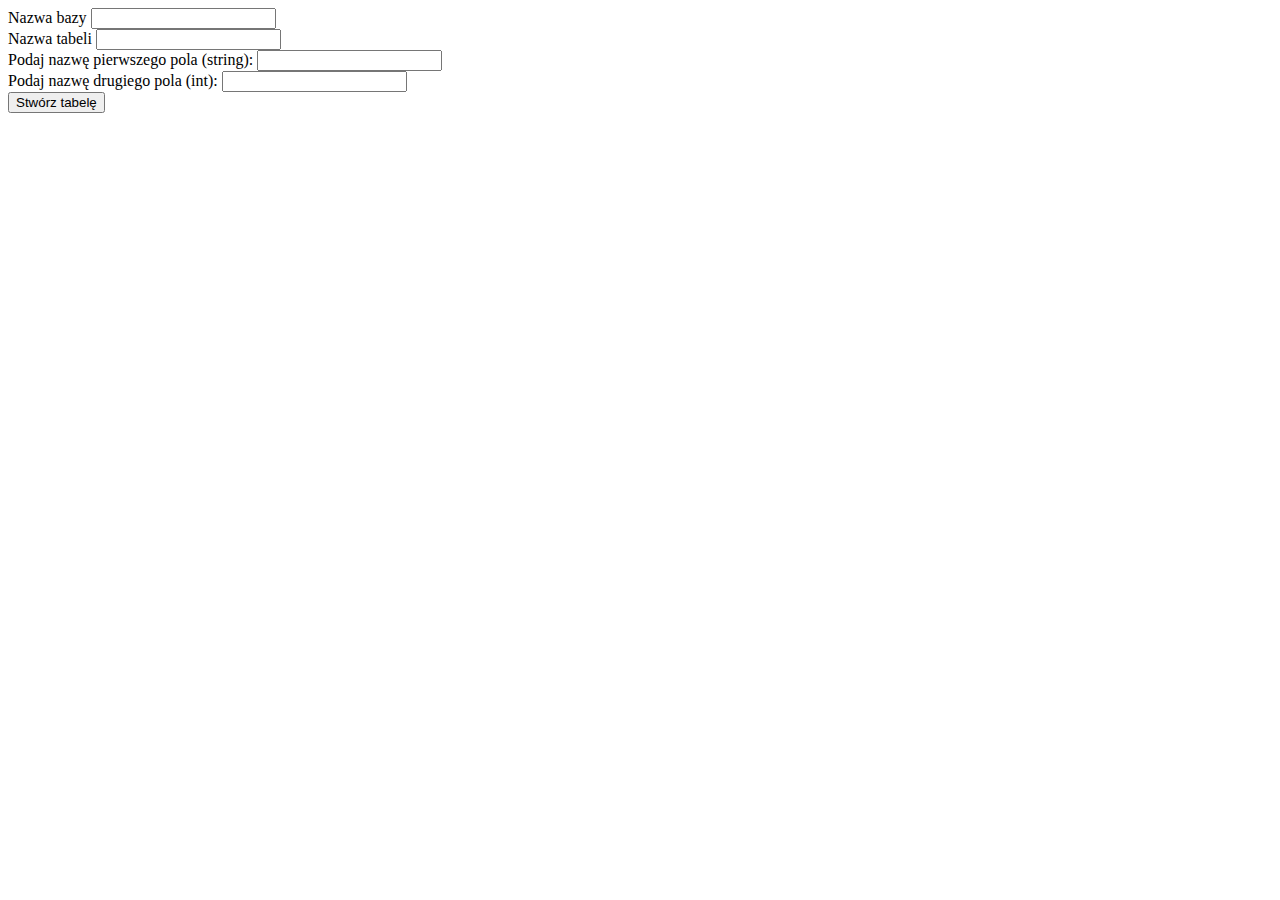
<file: index.html>
<!DOCTYPE html>
<html lang="en">
<head>
    <meta charset="UTF-8">
    <meta name="viewport" content="width=device-width, initial-scale=1.0">
    <title>RD 3E</title>
</head>
<body>
    <form action="script.php" method="get">
        <label for="table_name">Nazwa bazy</label>
        <input type="text" name="db_name" id="db_name">
        <br>
        <label for="table_name">Nazwa tabeli</label>
        <input type="text" name="table_name" id="table_name">
        <br>
        <label for="">Podaj nazwę pierwszego pola (string): </label>
        <input type="text" name="first_field_input" id="first_field_input">
        <br>
        <label for="">Podaj nazwę drugiego pola (int): </label>
        <input type="text" name="second_field_input" id="second_field_input">
        <br>
        <input type="submit" value="Stwórz tabelę">
    </form>
</body>
</html>
</file>
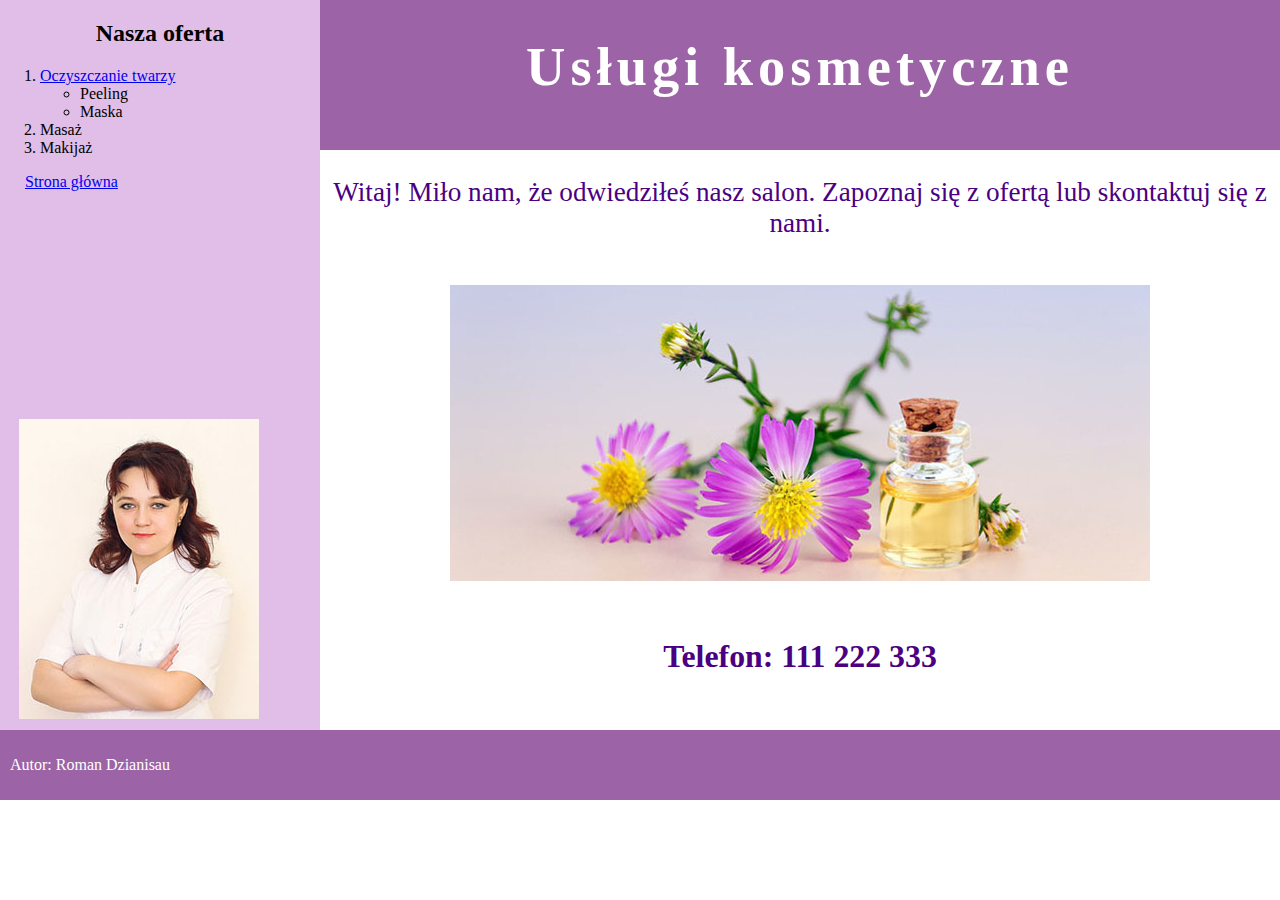
<file: INF03_5/index.html>
<!DOCTYPE html>
<html lang="pl">
<head>
    <meta charset="UTF-8">
    <meta name="viewport" content="width=device-width, initial-scale=1.0">
    <title>Salon kosmetyczny</title>
    <link rel="stylesheet" href="styl7.css">
</head>
<body>
    <section class="lewy" id="lewy1">
        <h2>Nasza oferta</h2>
        <ol>
            <li><a href="twarz.html">Oczyszczanie twarzy</a>
                <ul>
                    <li>Peeling</li>
                    <li>Maska</li>
                </ul>
            </li>
            <li>Masaż</li>
            <li>Makijaż</li>
        </ol>
        <a href="index.html">Strona główna</a>
    </section>
    <section class="prawy" id="prawy1">
        <h1>Usługi kosmetyczne</h1>
    </section>
    <section class="prawy" id="prawy2">
        <p>Witaj! Miło nam, że odwiedziłeś nasz salon. Zapoznaj się z ofertą lub
            skontaktuj się z nami.</p>
        <img src="obraz2.jpg" alt="Zrelaksuj się">
        <h3>Telefon: 111 222 333</h3>
    </section>
    <section class="lewy" id="lewy2">
        <img src="obraz1.jpg" alt="Personel">
    </section>
    <footer>
        <p>Autor: Roman Dzianisau</p>
    </footer>
</body>
</html>
</file>
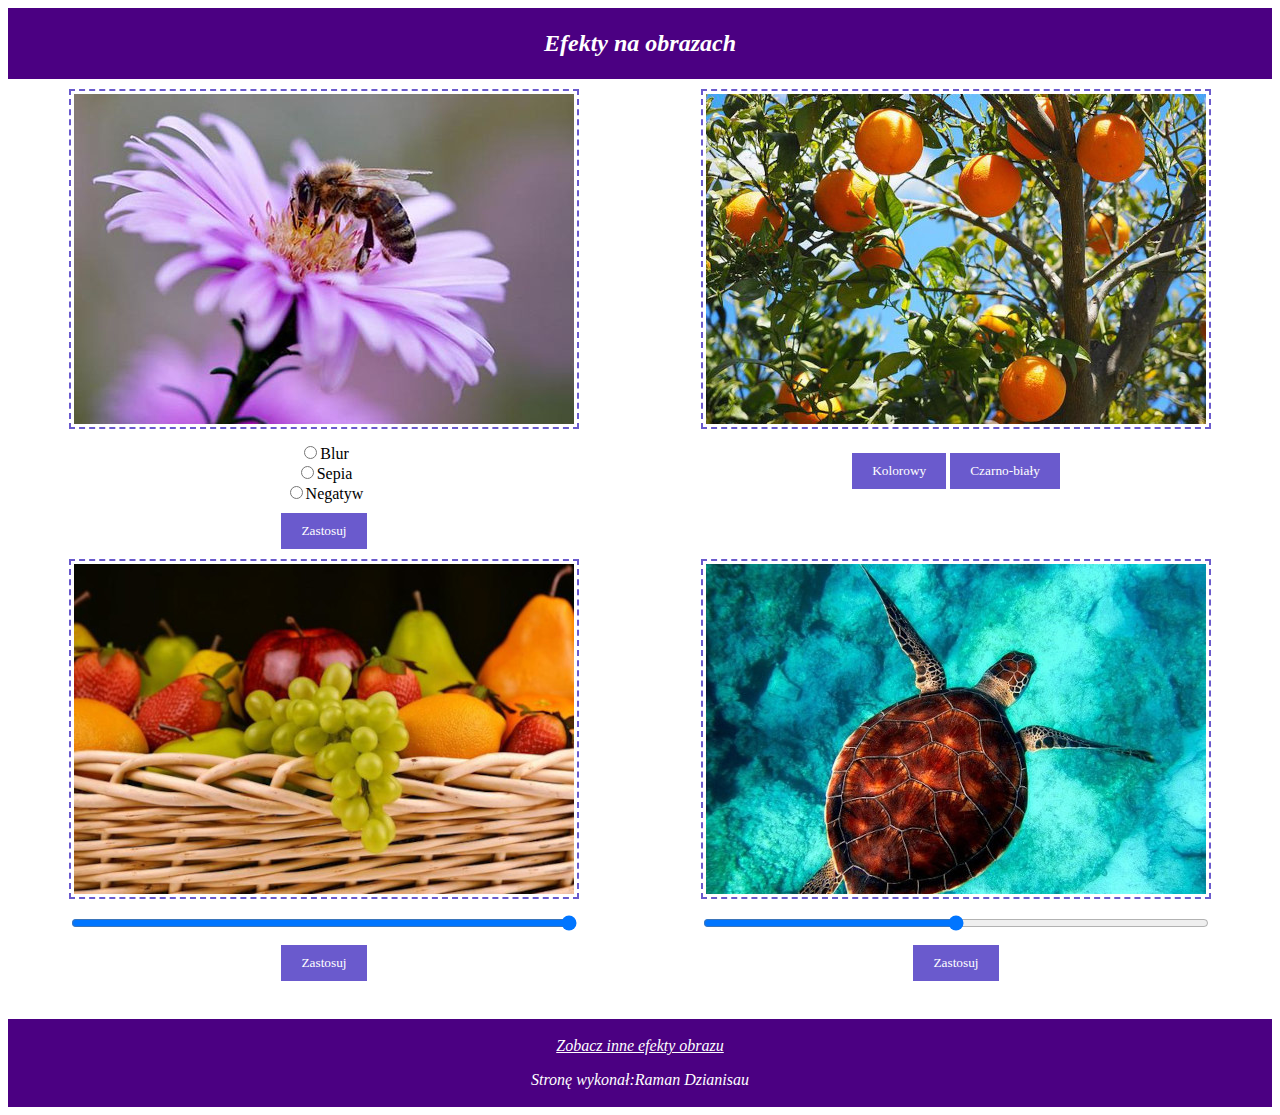
<file: INF03_3/obrazki.html>
<!DOCTYPE html>
<html lang="pl">
<head>
    <meta charset="UTF-8">
    <meta name="viewport" content="width=device-width, initial-scale=1.0">
    <title>Efekty obrazu</title>
    <link rel="stylesheet" href="styl.css">
</head>
<body>
    <header>
        <h2>Efekty na obrazach</h2>
    </header>
    <main>

        <section>
            <img src="pszczola.jpg" alt="pszczoła na fioletowym kwiatku" id="pszczola">
            <form action="">
                <input type="radio" name="efekt" id="opcja1" value="blur(6px)"><label for="opcja1">Blur</label>
                <br>
                <input type="radio" name="efekt" id="opcja2" value="sepia(100%)"><label for="opcja2">Sepia</label>
                <br>
                <input type="radio" name="efekt" id="opcja3" value="invert(100%)"><label for="opcja3">Negatyw</label>
                <br>
                <input type="button" value="Zastosuj" onclick="nalozFiltr()">
            </form>
        </section>
        <section>
            <img src="pomarancza.jpg" alt="drzewo pomarańczy" id="pomarancza">
            <br>
            <input type="button" value="Kolorowy" onclick="kolorowy()">
            <input type="button" value="Czarno-biały" onclick="czarnoBialy()">
        </section>
        <section>
            <img src="owoce.jpg" alt="Kosz pełen owoców" id="owoce">
            <input type="range" id="suwakPrzezroczystosc" min="0" max="100" value="100">
            <br>
            <input type="button" value="Zastosuj" onclick="zmienPrzezroczystosc()">
        </section>
        <section>
            <img src="zolw.jpg" alt="Żółw w wodzie" id="zolw">
            <input type="range" id="suwakJasnosc" min="0" max="250">
            <br>
            <input type="button" value="Zastosuj" onclick="zmienJasnosc()">
        </section>
    </main>
    <footer>
        <p>
            <a href="http://www.css.com/" target="_blank">
                Zobacz inne efekty obrazu
            </a>
        </p>
        <p>Stronę wykonał:Raman Dzianisau</p>
    </footer>
</body>
<script>
    function nalozFiltr() {
        const zdjecie = document.getElementById("pszczola");
        const efekty = document.querySelectorAll("input[type='radio']");

        efekty.forEach(efekt => {
            if (efekt.checked) {
                zdjecie.style.filter = efekt.value;
            }
        }
            
        );
    }

    function kolorowy() {
        const zdjecie = document.getElementById("pomarancza");
        zdjecie.style.filter = "none";
    }

    function czarnoBialy() {
        const zdjecie = document.getElementById("pomarancza");
        zdjecie.style.filter = "grayscale(100%)";
    }

    function zmienPrzezroczystosc() {
        const zdjecie = document.getElementById("owoce");
        const wartoscSuwaka = document.getElementById("suwakPrzezroczystosc").value;

        zdjecie.style.filter = "opacity(" + wartoscSuwaka + "%)";
    }

    function zmienJasnosc() {
        const zdjecie = document.getElementById("zolw");
        const wartoscSuwaka = document.getElementById("suwakJasnosc").value;

        zdjecie.style.filter = "brightness(" + wartoscSuwaka + "%)";
    }
    </script>
</html>
</file>
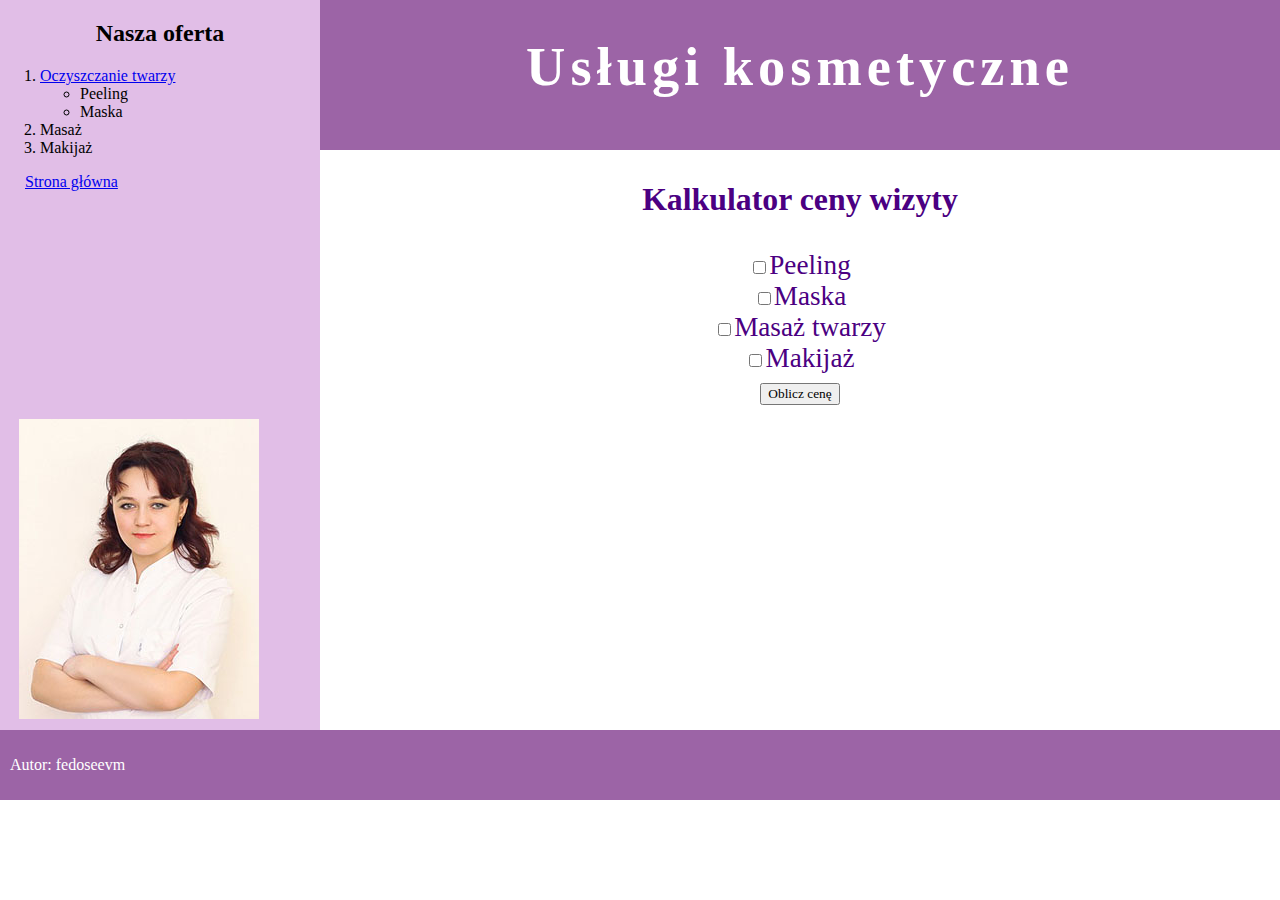
<file: INF03_5/twarz.html>
<!DOCTYPE html>
<html lang="pl">
<head>
    <meta charset="UTF-8">
    <meta name="viewport" content="width=device-width, initial-scale=1.0">
    <title>Salon kosmetyczny</title>
    <link rel="stylesheet" href="styl7.css">
</head>
<body>
    <section class="lewy" id="lewy1">
        <h2>Nasza oferta</h2>
        <ol>
            <li><a href="twarz.html">Oczyszczanie twarzy</a>
                <ul>
                    <li>Peeling</li>
                    <li>Maska</li>
                </ul>
            </li>
            <li>Masaż</li>
            <li>Makijaż</li>
        </ol>
        <a href="index.html">Strona główna</a>
    </section>
    <section class="prawy" id="prawy1">
        <h1>Usługi kosmetyczne</h1>

    </section>
    <section class="prawy" id="prawy2">
        <h3>Kalkulator ceny wizyty</h3>
        <form action="" id="uslugi">
            <input type="checkbox" name="" id="peeling" value="45"><label for="peeling">Peeling</label>
            <br>
            <input type="checkbox" name="" id="maska" value="30"><label for="maska">Maska</label>
            <br>
            <input type="checkbox" name="" id="masaz_twarzy" value="20"><label for="masaz_twarzy">Masaż twarzy</label>
            <br>
            <input type="checkbox" name="" id="makijaz" value="50"><label for="makijaz">Makijaż</label>
            <br>
            <input type="button" value="Oblicz cenę" onClick="oblicz()">
        </form>
        <p id="wynik" style="display: none">AVDFSDF</p>
    </section>
    <section class="lewy" id="lewy2">
        <img src="obraz1.jpg" alt="Personel">
    </section>
    <footer>
        <p>Autor: fedoseevm</p>
    </footer>
</body>
<script lang="js">
    function oblicz() {
        let uslugi = document.getElementById('uslugi');
        let suma = 0;
        for (i = 0; i <= 4; i++) {
            if (uslugi[i].checked) {
                suma += Number(uslugi[i].value);
            }
        }

        let wynik =  document.getElementById('wynik');
        wynik.style.display = "block";
        wynik.innerHTML = "Cena zabiegów: " + suma;
    }
</script>
</html>
</file>
<file: INF03_5/styl7.css>
* {
    font-family: Cambria;
}

body {
    margin: unset;
}

.lewy {
    background-color: #e1bee7;
    width: 25%;
    float: left;
}

#lewy1 {
    height: 400px;
    float: left;
}

#lewy2 {
    height: 330px;
    float: left;
}

.prawy {
    width: 75%;
    font-size: 170%;
    text-align: center;
    float: right;
}

#prawy1 {
    background-color: #9c64a6;
    color: white;
    height: 150px;
    letter-spacing: 5px;
    float: right;
}

#prawy2 {
    color: indigo;
    height: 580px;
    float: right;
}

footer {
    background-color: #9c64a6;
    color: white;
    padding: 10px;
    clear: both;
}

h2 {
    text-align: center;
}

ul {
    list-style-type: circle;
}

img {
    padding: 4px;
    margin: 15px;
}

img:hover {
    padding: 3px;
    border: 1px indigo dashed;
}

a[href="index.html"] {
    padding: 25px;
}
</file>
<file: INF03_3/styl.css>
* {
    font-family: Century;
    text-align: center;
}

body {
    margin: none;
}

header, footer {
    background-color: indigo;
    color: white;
    font-style: italic;
    padding: 2px;
}

section {
    width: 50%;
    height: 470px;
}

img {
    padding: 3px;
    margin: 10px;
    border: 2px dashed slateblue;
}

a {
    color: white;
}

input[type="button"] {
    background-color: slateblue;
    color: white;
    border: none;
    padding: 10px 20px;
    margin-top: 10px;
}

input[type="button"]:hover {
    background-color: indigo;
}

input[type="range"] {
    width: 80%;
}

main {
    display: flex;
    flex-wrap: wrap;
}
</file>
